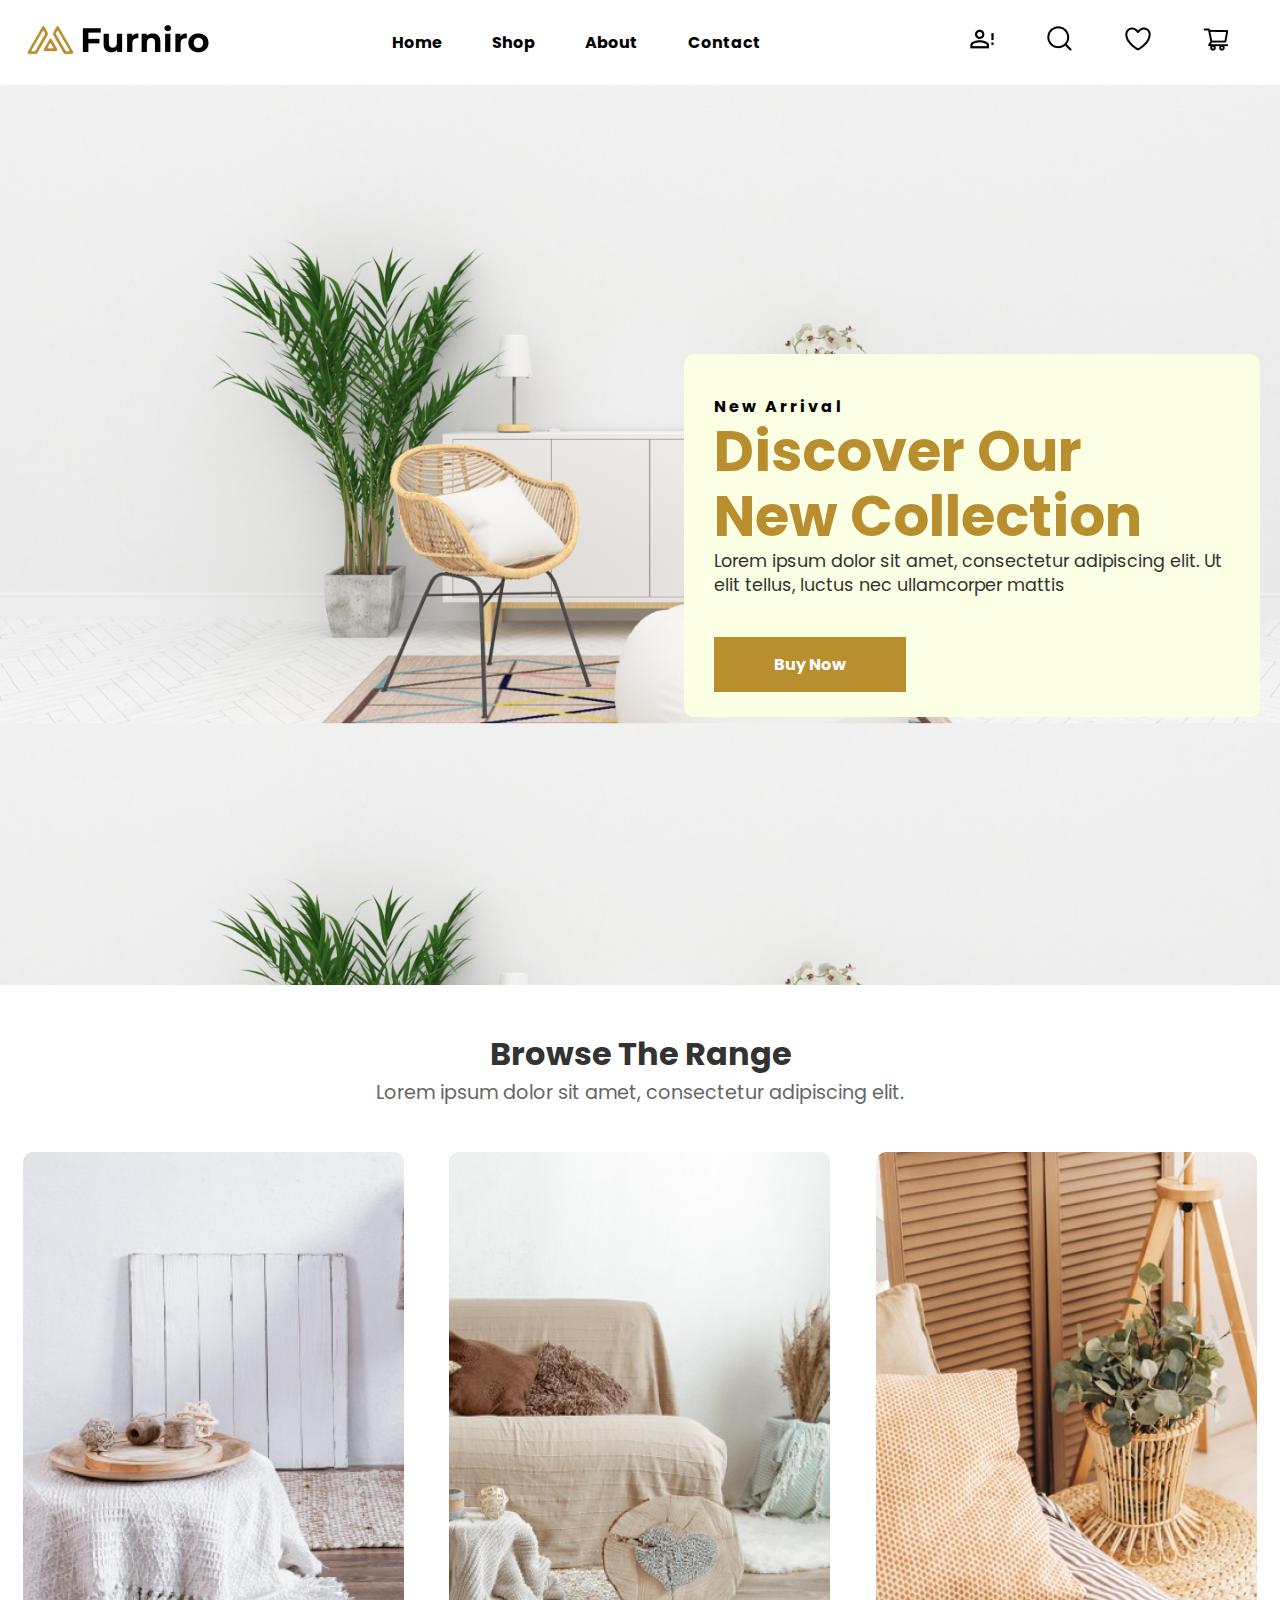
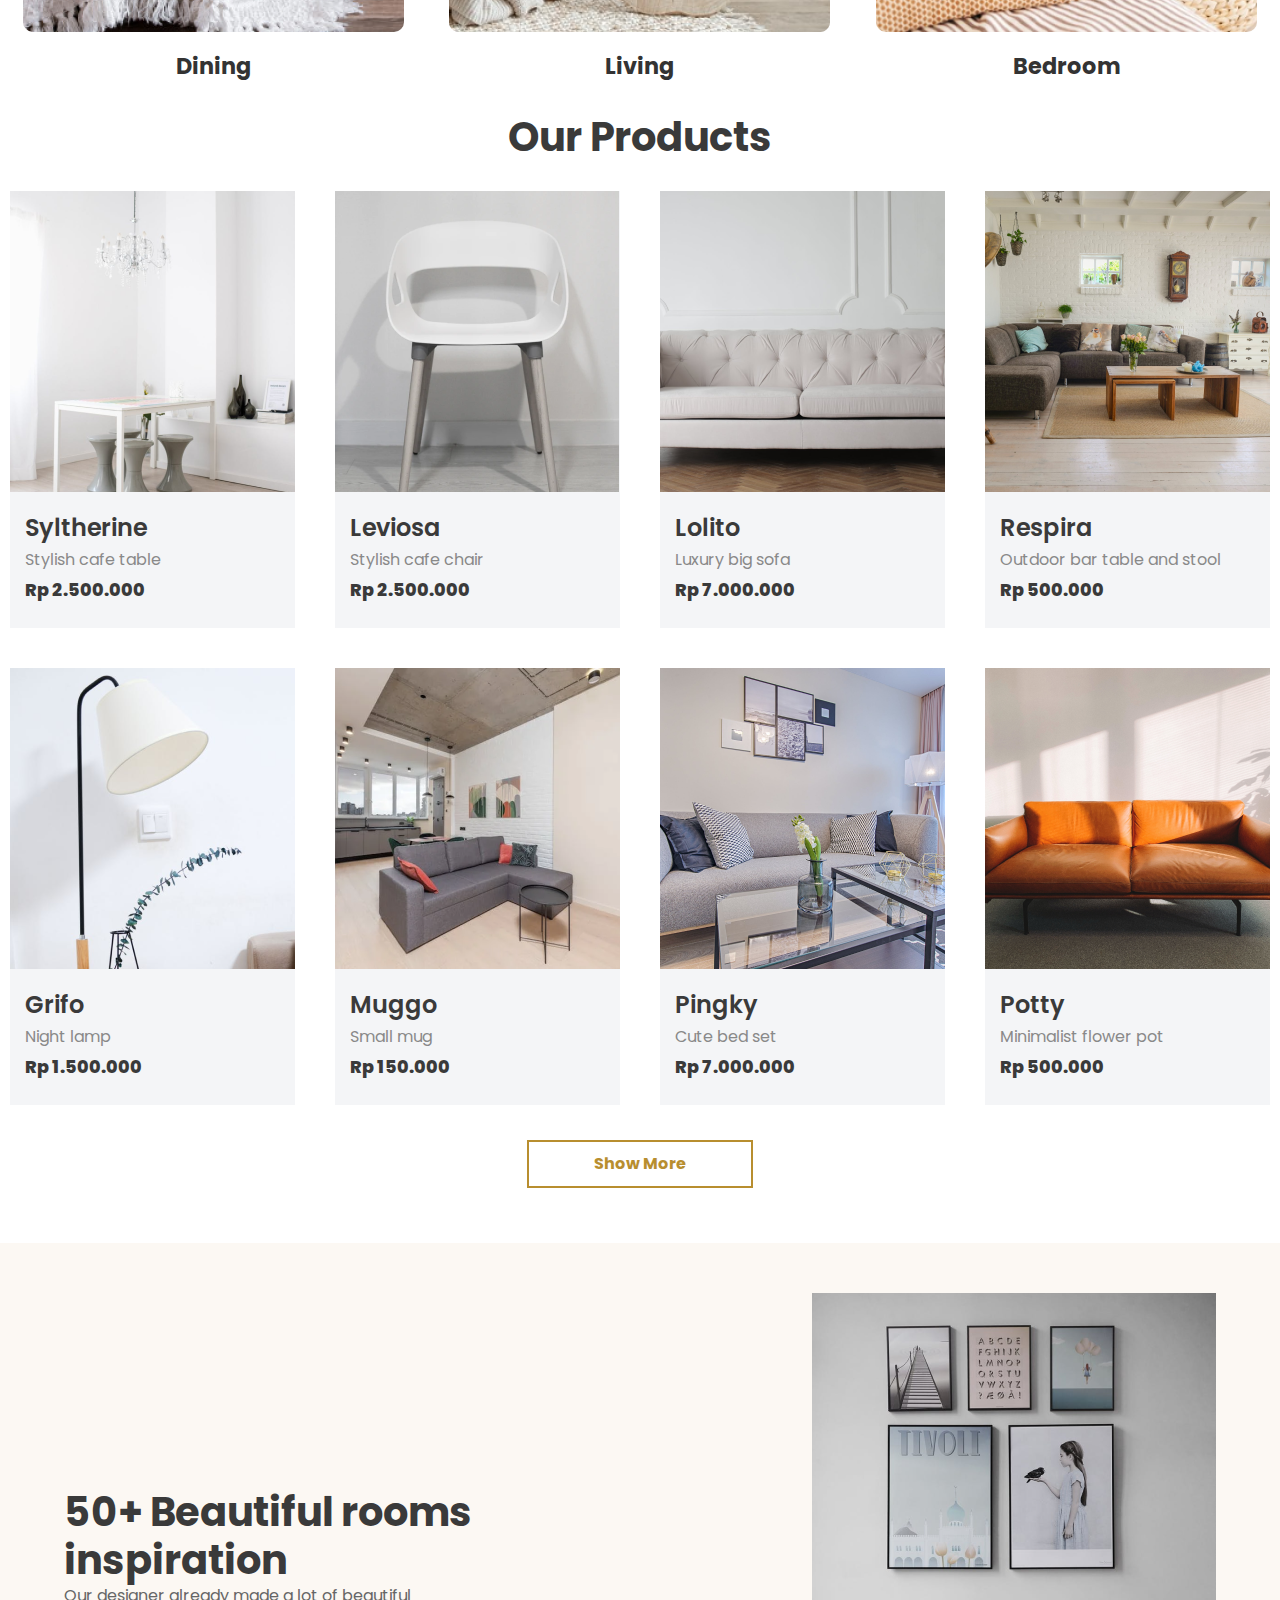
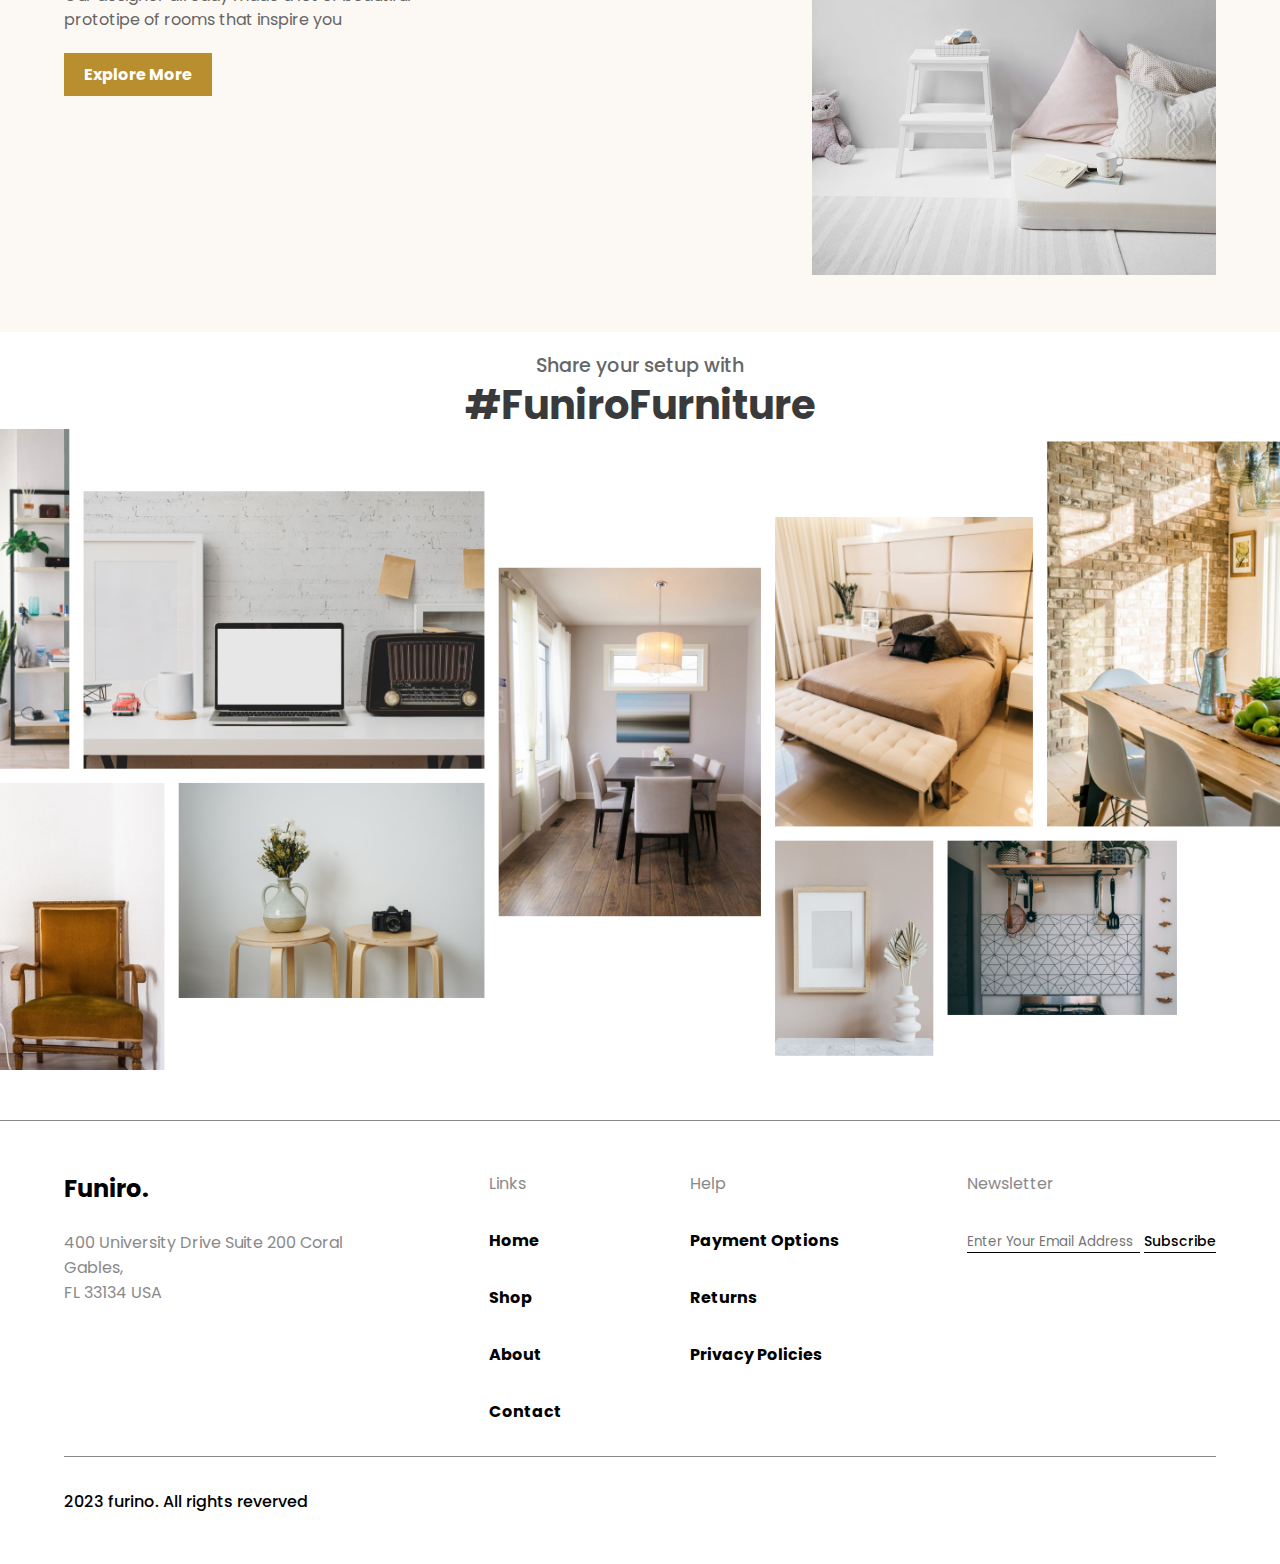
<file: index.html>
<!DOCTYPE html>
<html lang="en">

<head>
    <meta charset="UTF-8">
    <meta name="viewport" content="width=device-width, initial-scale=1.0">
    <link rel="stylesheet" href="./css/default.css">
    <link rel="stylesheet" href="./css/style.css">
    <title>Furniro</title>
</head>

<body>
    <header>
        <div class="header-logo">
            <img src="./img/logo.png" alt="">
        </div>

        <div class="header-links">
            <li><a href="./index.html">Home</a></li>
            <li><a href="#">Shop</a></li>
            <li><a href="#">About</a></li>
            <li><a href="#">Contact</a></li>
        </div>

        <div class="header-icons">
            <a href="#"><img src="./img/account.png" alt=""></a>
            <a href="#"><img src="./img/search.png" alt=""></a>
            <a href="#"><img src="./img/heart.png" alt=""></a>
            <a href="#" class="cart"><img src="./img/cart.png" alt=""></a>
        </div>
    </header>
    <main>
        <div id="home">
            <div class="home-card">
                <div class="text">
                    <span>New Arrival</span>
                    <h2>Discover Our <br> New Collection</h2>
                    <p>Lorem ipsum dolor sit amet, consectetur adipiscing elit. Ut elit tellus, luctus nec ullamcorper
                        mattis</p>
                </div>
                <a href="#">Buy Now</a>
            </div>
        </div>
        <section id="options">
            <div class="text_options">
                <h2>Browse The Range</h2>
                <span>Lorem ipsum dolor sit amet, consectetur adipiscing elit.</span>
            </div>
            <div class="cards_options">
                <div class="card_option">
                    <img src="./img/dining.png" alt="">
                    <p>Dining</p>
                </div>
                <div class="card_option">
                    <img src="./img/living.png" alt="">
                    <p>Living</p>
                </div>
                <div class="card_option">
                    <img src="./img/bedroom.png" alt="">
                    <p>Bedroom</p>
                </div>
            </div>
        </section>
        <section id="products">
            <h2>Our Products</h2>
            <div class="cards_products">
                <div class="card_product">
                    <img src="./img/syltherine.png" alt="">
                    <div class="informations_product">
                        <h3>Syltherine</h3>
                        <p>Stylish cafe table</p>
                        <span>Rp 2.500.000</span>
                    </div>
                </div>
                <div class="card_product">
                    <img src="./img/leviosa.png" alt="">
                    <div class="informations_product">
                        <h3>Leviosa</h3>
                        <p>Stylish cafe chair</p>
                        <span>Rp 2.500.000</span>
                    </div>
                </div>
                <div class="card_product">
                    <img src="./img/lolito.png" alt="">
                    <div class="informations_product">
                        <h3>Lolito</h3>
                        <p>Luxury big sofa</p>
                        <span>Rp 7.000.000</span>
                    </div>
                </div>
                <div class="card_product">
                    <img src="./img/respira.png" alt="">
                    <div class="informations_product">
                        <h3>Respira</h3>
                        <p>Outdoor bar table and stool</p>
                        <span>Rp 500.000</span>
                    </div>
                </div>
                <div class="card_product">
                    <img src="./img/grifo.png" alt="">
                    <div class="informations_product">
                        <h3>Grifo</h3>
                        <p>Night lamp</p>
                        <span>Rp 1.500.000</span>
                    </div>
                </div>
                <div class="card_product">
                    <img src="./img/muggo.png" alt="">
                    <div class="informations_product">
                        <h3>Muggo</h3>
                        <p>Small mug</p>
                        <span>Rp 150.000</span>
                    </div>
                </div>
                <div class="card_product">
                    <img src="./img/pingky.png" alt="">
                    <div class="informations_product">
                        <h3>Pingky</h3>
                        <p>Cute bed set</p>
                        <span>Rp 7.000.000</span>
                    </div>
                </div>
                <div class="card_product">
                    <img src="./img/potty.png" alt="">
                    <div class="informations_product">
                        <h3>Potty</h3>
                        <p>Minimalist flower pot</p>
                        <span>Rp 500.000</span>
                    </div>
                </div>
            </div>
            <a href="#">Show More</a>
        </section>
        <section id="banner_slide">
            <div class="explore">
                <div class="title">
                    <h2>50+ Beautiful rooms <br>inspiration</h2>
                    <p>Our designer already made a lot of beautiful <br>prototipe of rooms that inspire you</p>
                </div>
                <a href="">Explore More</a>
            </div>
            <div class="slider">
                <img src="./img/slide01.png" alt="">
            </div>
        </section>
        <section id="share">
            <span>Share your setup with</span>
            <h2>#FuniroFurniture</h2>
            <img src="./img/shareBanner.png" alt="">
        </section>
    </main>
    <footer>
        <div class="footer_informations">
            <div class="funiro">
                <h3>Funiro.</h3>
                <p>400 University Drive Suite 200 Coral <br>Gables,<br>FL 33134 USA</p>
            </div>
            <div class="options_footer">
                <div class="links">
                    <span>Links</span>
                    <li><a href="./index.html">Home</a></li>
                    <li><a href="#">Shop</a></li>
                    <li><a href="#">About</a></li>
                    <li><a href="#">Contact</a></li>
                </div>
                <div class="help">
                    <span>Help</span>
                    <li><a href="#">Payment Options</a></li>
                    <li><a href="#">Returns</a></li>
                    <li><a href="#">Privacy Policies</a></li>
                </div>
                <div class="newsletter">
                    <span>Newsletter</span>
                    <div class="input">
                        <input type="email" name="email" id="email" placeholder="Enter Your Email Address">
                        <button type="submit">Subscribe</button>
                    </div>

                </div>
            </div>
        </div>
        <span class="rights">2023 furino. All rights reverved</span>
    </footer>
</body>

</html>
</file>
<file: css/default.css>
@import url('https://fonts.googleapis.com/css2?family=Poppins:wght@200;400;500&display=swap');

:root {
    --font1 : #333333;
    --font2: #666666;
    --font3: #3a3a3a;
    --font4: #898989;
    --color1: #B88E2F;
    --color2: #FBFFE3;
    --color3: #F4F5F7;
}

* {
    margin: 0;
    padding: 0;
    box-sizing: border-box;
    font-family: 'Poppins', sans-serif;
}

header {
    width: 100%;
    display: flex;
    align-items: center;
    justify-content: space-between;
    padding: 0 25px;
}

.header-links {
    display: flex;
    align-items: center;
}

.header-links li {
    list-style: none;
}

.header-links a {
    text-decoration: none;
    color: #000;
    font-weight: bold;
    margin: 25px;
}

.header-icons {
    display: flex;
    align-items: center;
}

.header-icons a {
    margin: 25px;
}

footer {
    border-top: solid 1px var(--font4);
    margin-top: 50px;
    padding: 50px 5vw;
}

.footer_informations {
    display: flex;
    align-items: flex-start;
    justify-content: space-between;
    border-bottom: solid 1px var(--font4);
    padding-bottom: 2rem;
    margin-bottom: 2rem;
}

.funiro {
    display: flex;
    flex-direction: column;
    gap: 1.5rem;
}

.funiro h3 {
    font-size: 1.5rem;
    font-weight: bold;
}

.funiro p,
.options_footer .links span, 
.options_footer .help span, 
.options_footer .newsletter span {
    font-size: 1rem;
    color: var(--font4);
}

.options_footer{
    display: flex;
    align-items: flex-start;
    list-style: none;
    gap: 10vw;
}

.options_footer .links, 
.options_footer .help,
.options_footer .newsletter {
    display: flex;
    flex-direction: column;
    gap: 2rem;
}

.options_footer .links a, 
.options_footer .help a{
    font-size: 1rem;
    text-decoration: none;
    color: #000;
    font-weight: bold;
}

.newsletter input{
    border: none;
    width: 173px;
    border-bottom: solid 1px;
    outline: none;
}

.newsletter button {
    font-size: 14px;
    border: none;
    background-color: #fff;
    font-weight: 500;
    border-bottom: solid 1px;
    outline: none;
    cursor: pointer;
}

.rights {
    font-size: 1rem;
    color: #000;
    font-weight: 500;
}
</file>
<file: css/style.css>
#home {
    background-image: url(../img/homeImg.png);
    height: 100vh;
    background-size: 100%;
    display: flex;
    align-items: center;
    justify-content: flex-end;
    padding: 20px;
}

.home-card {
    display: flex;
    flex-direction: column;
    justify-content: center;
    background-color: var(--color2);
    width: 45vw;
    border-radius: 10px;
    padding: 40px 30px 25px;
}

.home-card .text span {
    color: var(-font1-);
    font-weight: bold;
    letter-spacing: 3px;
}

.home-card .text h2{
    font-size: 3.5rem;
    line-height: 65px;
    font-weight: bold;
    color: var(--color1);
}

.home-card .text p {
    color: var(--font1);
    font-size: 1.1rem;
    line-height: 24px;
}

.home-card a {
    text-align: center;
    text-decoration: none;
    color: #ffffff;
    font-weight: bold;
    background-color: var(--color1);
    width: 15vw;
    padding: 15px;
    margin-top: 40px;
}

#options .text_options {
    display: flex;
    align-items: center;
    justify-content: center;
    flex-direction: column;
    margin: 5vh;
}

#options .text_options h2 {
    font-size: 2rem;
    font-weight: bold;
    color: var(--font1);
}

#options .text_options span {
    color: var(--font2);
    font-size: 1.2rem;
}

#options .cards_options {
    display: flex;
    align-items: center;
    justify-content: space-around;
}

.card_option:first-child img,
.card_option:last-child img {
    border-radius: 10px;
}

.card_option p {
    margin: 10px;
    color: var(--font1);
    text-align: center;
    font-weight: bold;
    font-size: 1.4rem;
}

#products {
    display: flex;
    align-items: center;
    justify-content: center;
    flex-direction: column;
}

#products h2 {
    font-size: 2.5rem;
    font-weight: bold;
    line-height: 120%;
    color: var(--font3);
    margin-top: 20px;
    margin-bottom: 30px;
}

.cards_products {
    display: grid;
    gap: 2.5rem;
    grid-template-columns: repeat(4, 1fr);
}

.card_product {
    background-color: var(--color3);
}

.card_product:hover {
    scale: 1.1;
    cursor: pointer;
}

.informations_product {
    padding: 15px 15px 25px 15px;
}

.informations_product h3{
    color: var(--font3);
    line-height: 120%;
    font-size: 1.5rem;
    font-weight: 600;
}

.informations_product p {
    color: var(--font4);
    font-size: 1rem;
    line-height: 150%;
    margin: 5px 0;
}

.informations_product span {
    color: var(--font3);
    font-size: 1.1rem;
    font-weight: 800;
    line-height: 150%;
}

#products a {
    margin: 35px;
    text-decoration: none;
    color: var(--color1);
    font-weight: bold;
    font-size: 1rem;
    line-height: 150%;
    border: solid 2px var(--color1);
    padding: 10px 65px;
}

#banner_slide {
    background-color: #FCF8F3;
    padding: 50px 5vw;
    margin: 20px 0;
    display: flex;
    align-items: center;
    justify-content: space-between;
}

.explore h2 {
    font-size: 2.5rem;
    font-weight: bold;
    line-height: 120%;
    color: var(--font3);
}

.explore p {
    color: var(--font2);
    font-size: 1rem;
    line-height: 150%;
    margin-bottom: 30px;
}

.explore a {
    background-color: var(--color1);
    text-align: center;
    text-decoration: none;
    color: #ffff;
    font-size: 1rem;
    font-weight: bold;
    padding: 10px 20px;
}

#share {
    display: flex;
    align-items: center;
    justify-content: center;
    flex-direction: column;
}

#share img {
    width: 100%;
}

#share span {
    font-size: 1.2rem;
    line-height: 150%;
    font-weight: 500;
    color: var(--font2)
}

#share h2 {
    font-size: 2.5rem;
    line-height: 120%;
    font-weight: bold;
    color: var(--font3);
}
</file>
